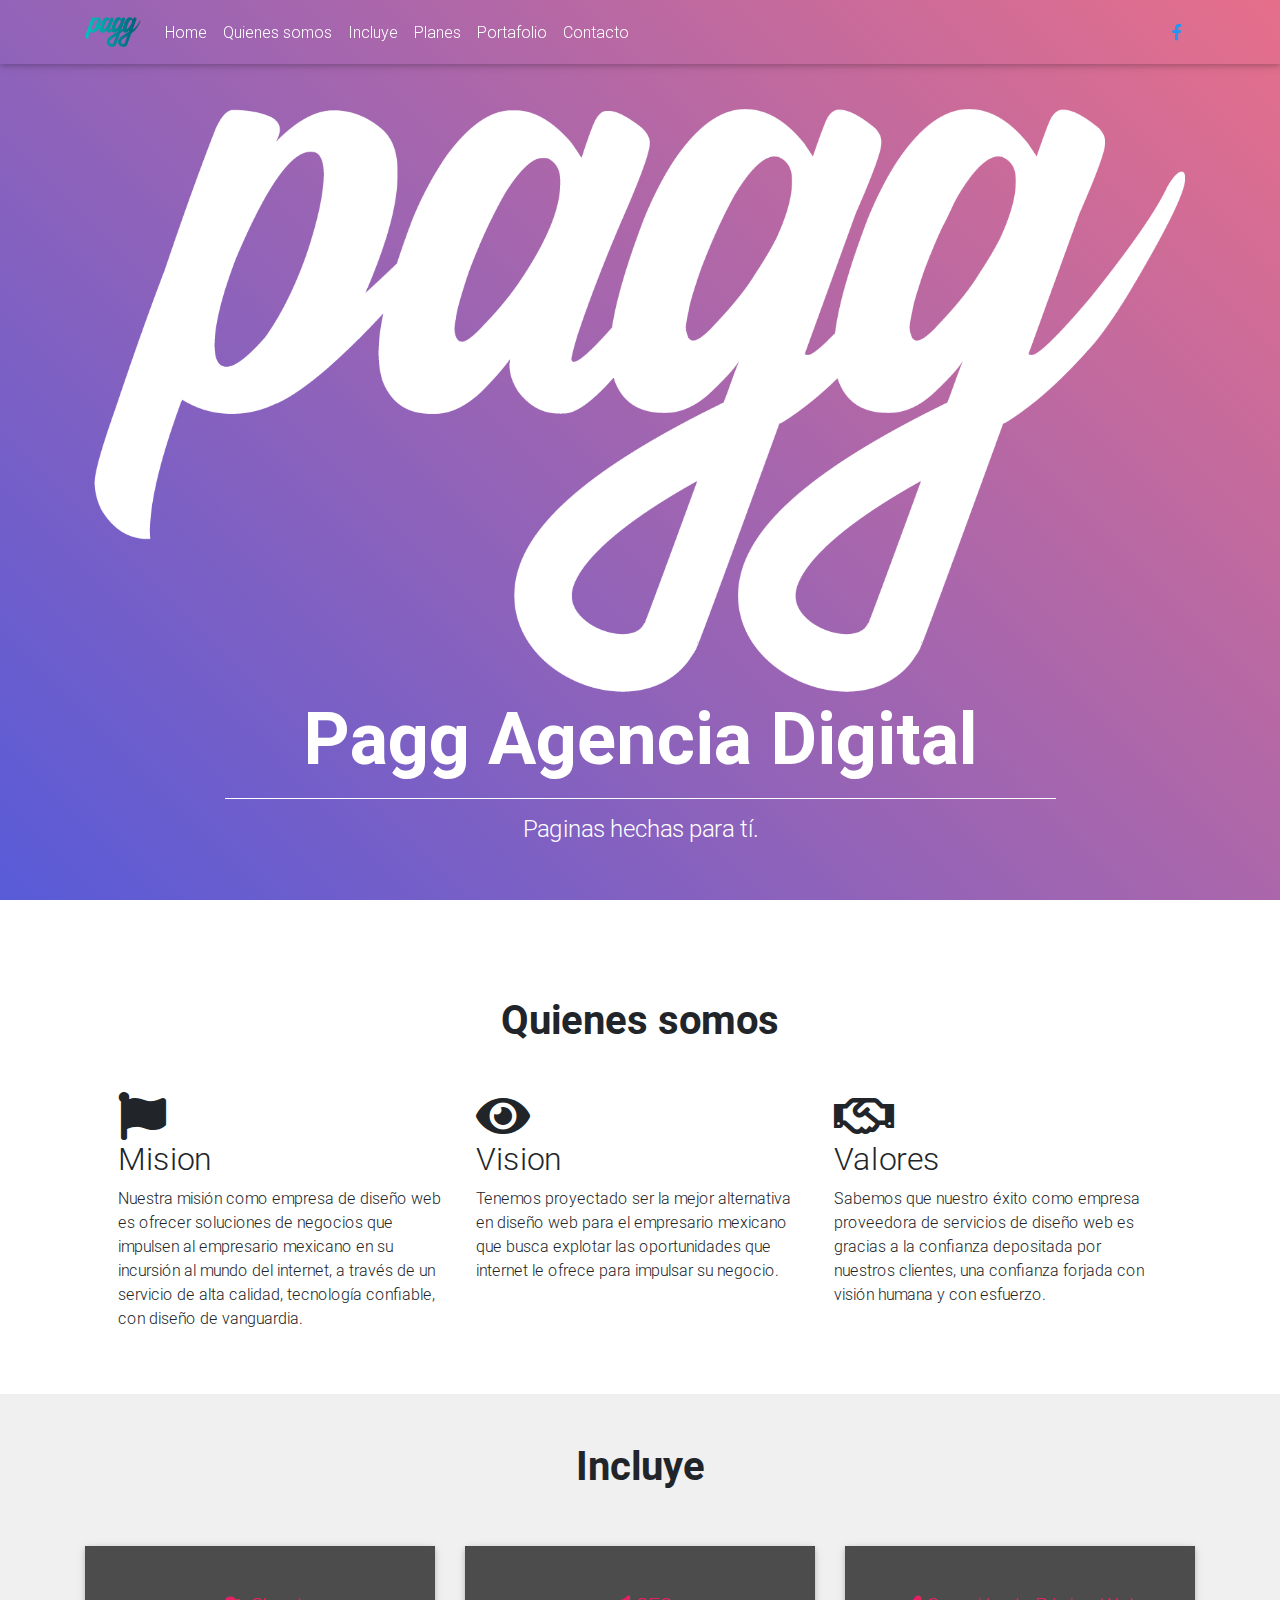
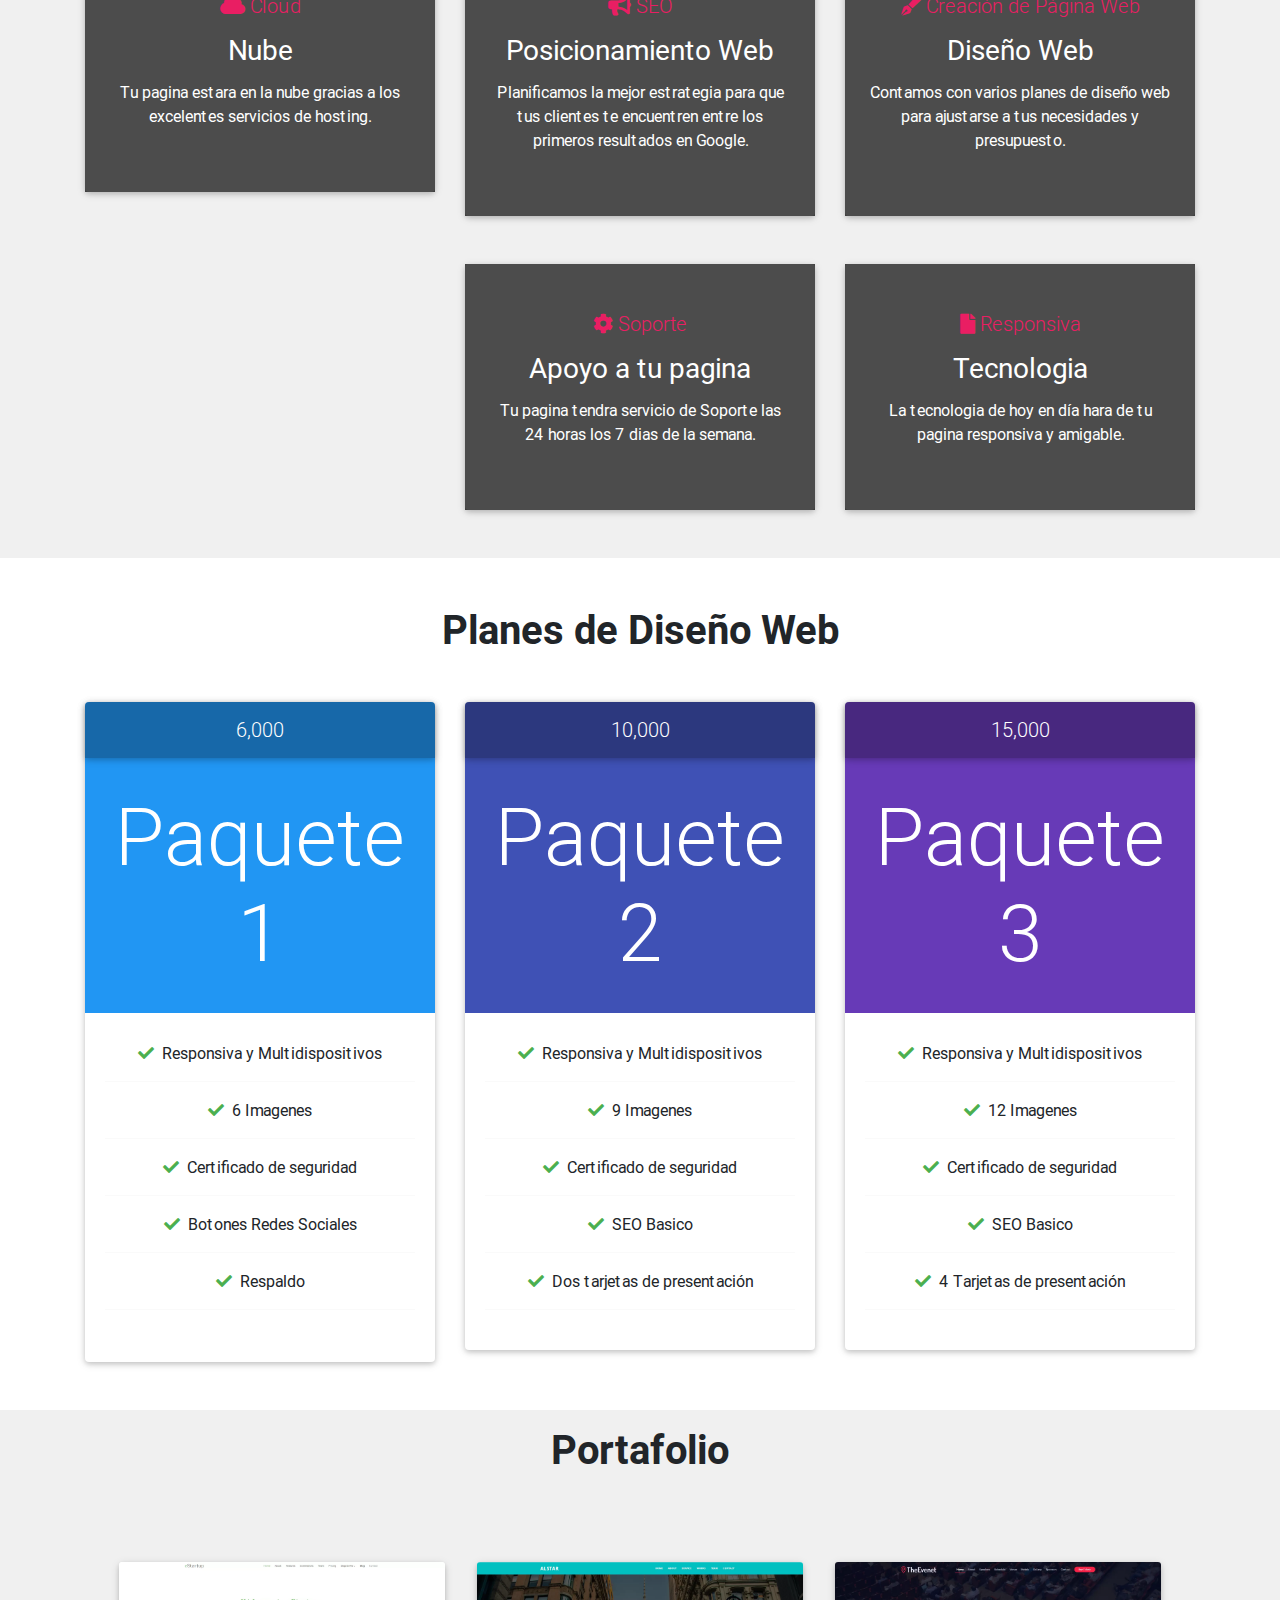
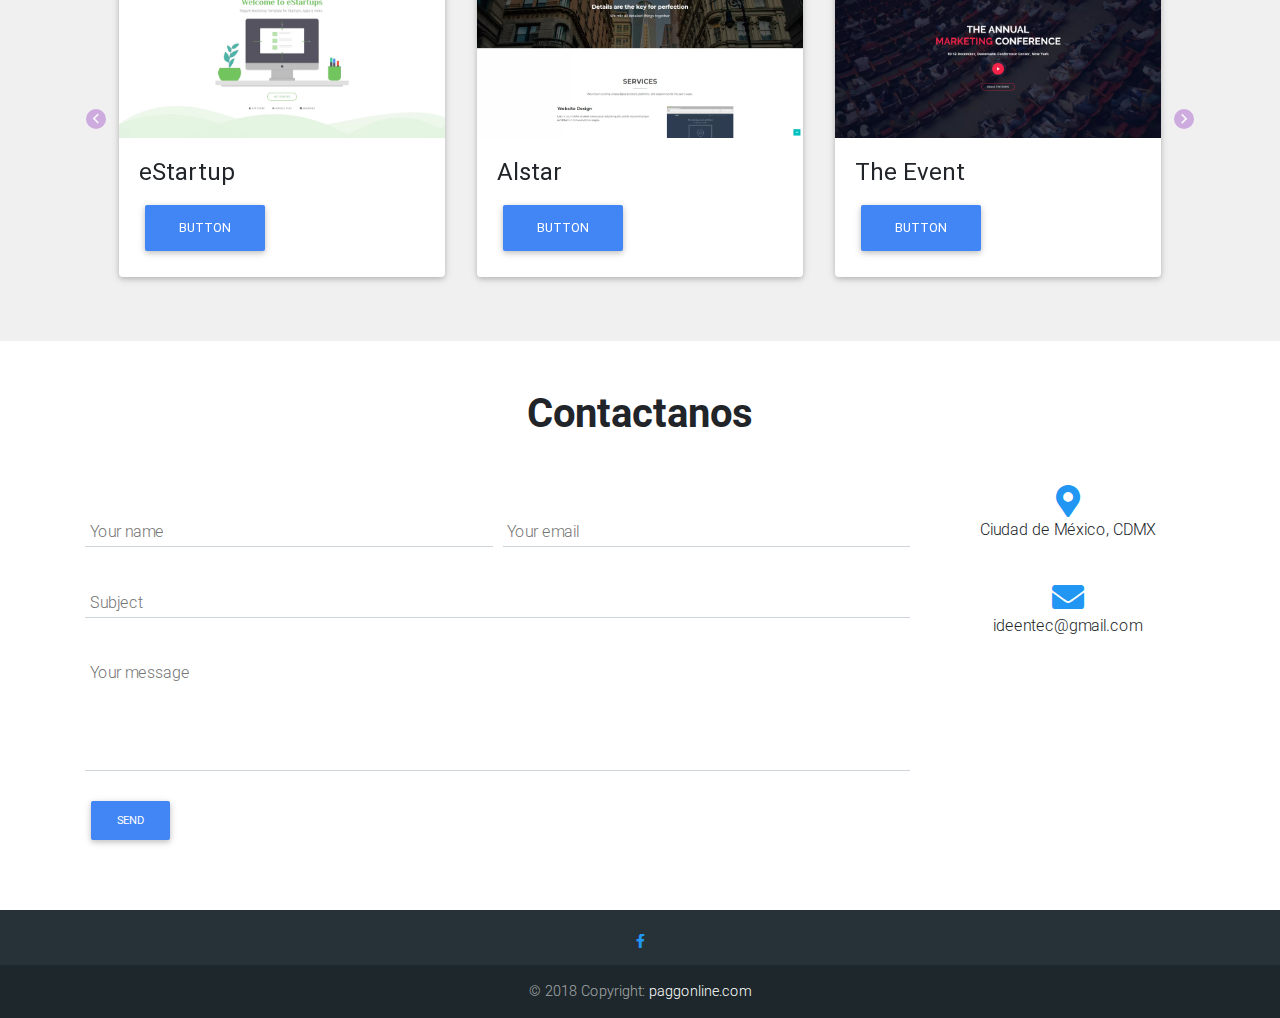
<file: index.html>
<html lang="en" class="full-height">

<head>
    <meta charset="utf-8">
    <meta name="viewport" content="width=device-width, initial-scale=1, shrink-to-fit=no">
    <meta http-equiv="x-ua-compatible" content="ie=edge">
    <meta name="description" content="Agencia Digital para la creacion y diseño de paginas que sean solamente para tí" />
    <meta name="robots" content="index,follow" />
    <meta name="theme-color" content="#563e91">
    <meta name="MobileOptimized" content="width">
    <meta name="HandheldFriendly" content="true">
    <meta name="apple-mobile-web-app-capable" content="yes">
    <meta name="apple-mobile-web-app-status-bar-style" content="black-translucent">
    <link rel="shortcut icon" type="image/png" href="img\icon\Icon-16.png">
    <link rel="apple-touch-icon" href="img\icon\Icon-16.png">
    <link rel="apple-touch-startup-image" href="img\icon\Icon-16.png">
    <link rel="manifest" href="manifest.json">
    <link rel="icon" type="image/png" href="img\icon\Icon-16.png">
    <!-- Font Awesome -->
    <link rel="stylesheet" href="https://use.fontawesome.com/releases/v5.6.1/css/all.css">
    <!-- Bootstrap core CSS -->
    <link href="css/bootstrap.min.css" rel="stylesheet">
    <!-- Material Design Bootstrap -->
    <link href="css/mdb.min.css" rel="stylesheet">
    <!-- Your custom styles (optional) -->
    <link href="css/style.css" rel="stylesheet">
    <Link rel=“ canonical” href=“ https:paggonline.com”>
    <!-- Global site tag (gtag.js) - Google Analytics -->
    <script async src="https://www.googletagmanager.com/gtag/js?id=UA-138965648-1"></script>
    <script>
        window.dataLayer = window.dataLayer || [];

        function gtag() {
            dataLayer.push(arguments);
        }
        gtag('js', new Date());

        gtag('config', 'UA-138965648-1');
    </script>

    <title>Paginas hechas para ti </title>



</head>

<body>
    <header>
        <!-- Navbar -->
        <nav class="navbar navbar-expand-lg navbar-dark fixed-top scrolling-navbar">
            <div class="container">
                <a class="navbar-brand" href="#"><img src="img/logo_stef.png" height="30" alt="mdb logo"></a>
                <button class="navbar-toggler" type="button" data-toggle="collapse" data-target="#navbarTogglerDemo02" aria-controls="navbarTogglerDemo02" aria-expanded="false" aria-label="Toggle navigation">
                        <span class="navbar-toggler-icon"></span>
                </button>
                <div class="collapse navbar-collapse" id="navbarTogglerDemo02">
                    <ul class="navbar-nav mr-auto smooth-scroll">
                        <li class="nav-item">
                            <a class="nav-link" href="#">Home
                      <span class="sr-only">(current)</span>
                    </a>
                        </li>
                        <li class="nav-item">
                            <a class="nav-link" href="#Quienes" data-offset="90">Quienes somos</a>
                        </li>
                        <li class="nav-item">
                            <a class="nav-link" href="#Servicios" data-offset="90">Incluye</a>
                        </li>
                        <li class="nav-item">
                            <a class="nav-link" href="#Planes" data-offset="90">Planes</a>
                        </li>
                        <li class="nav-item">
                            <a class="nav-link" href="#Portafolio" data-offset="90">Portafolio</a>
                        </li>
                        <li class="nav-item">
                            <a class="nav-link" href="#Contacto" data-offset="90">Contacto</a>
                        </li>
                    </ul>
                    <!-- Social Icon  -->
                    <ul class="navbar-nav nav-flex-icons">
                        <li class="nav-item">
                            <a class="nav-link">
                                <i class="fab fa-facebook-f fa-fw blue-text"></i>
                            </a>
                        </li>
                    </ul>
                </div>
            </div>
        </nav>
        <!-- Navbar -->
        <div class="view pt-5">
            <video class="video-intro" poster="https://mdbootstrap.com/img/Photos/Others/background.jpg" playsinline autoplay muted loop>
                              <source src="https://mdbootstrap.com/img/video/animation.mp4" type="video/mp4">
                            </video>
            <!-- Mask & flexbox options-->
            <div class="mask rgba-gradient d-flex justify-content-center align-items-center pt-5">
                <!-- Content -->
                <div class="container text-center px-md-3 px-sm-0 ">
                    <!--Grid row-->
                    <div class="row wow fadeIn">
                        <!--Grid column-->
                        <div class="col-md-12 mb-4 white-text text-center wow fadeIn pt-5">
                            <img src="img\logo_stefBLAN.png" class="rounded mx-auto d-block img-fluid" alt="Responsive image">
                            <h1 class="display-3 font-weight-bold white-text mb-0 ">Pagg Agencia Digital</h1>
                            <hr class="hr-light w-75">
                            <h4 class="subtext-header mt-2 mb-4">Paginas hechas para tí.</h4>
                        </div>
                        <!--Grid column-->
                    </div>
                    <!--Grid row-->
                </div>
                <!-- Content -->
            </div>
            <!-- Mask & flexbox options-->
        </div>
    </header>
    <main class="py-5">
        <!-- Content -->
        <div class="container px-md-5 px-sm-0 pt-5">
            <!-- Section heading -->
            <h2 class="h1-responsive font-weight-bold text-center mb-5" id="Quienes">Quienes somos</h2>
            <!--Grid row-->
            <div class="row ">
                <div class="col-lg-4 ">
                    <i class="fas fa-flag fa-3x"></i>
                    <h2>Mision</h2>
                    <p>Nuestra misión como empresa de diseño web es ofrecer soluciones de negocios que impulsen al empresario mexicano en su incursión al mundo del internet, a través de un servicio de alta calidad, tecnología confiable, con diseño de vanguardia.</p>
                </div>
                <!-- /.col-lg-4 -->
                <div class="col-lg-4 ">
                    <i class="fas fa-eye fa-3x"></i>
                    <h2>Vision</h2>
                    <p>Tenemos proyectado ser la mejor alternativa en diseño web para el empresario mexicano que busca explotar las oportunidades que internet le ofrece para impulsar su negocio.</p>
                </div>
                <!-- /.col-lg-4 -->
                <div class="col-lg-4 ">
                    <i class="far fa-handshake fa-3x"></i>
                    <h2>Valores</h2>
                    <p> Sabemos que nuestro éxito como empresa proveedora de servicios de diseño web es gracias a la confianza depositada por nuestros clientes, una confianza forjada con visión humana y con esfuerzo.</p>

                </div>
                <!-- /.col-lg-4 -->
            </div>
            <!--Grid row-->
        </div>
        <!-- Content -->
    </main>
    <section style="background-color: #F0F0F0;">
        <!-- Section heading -->
        <h2 class="h1-responsive font-weight-bold text-center pt-5" id="Servicios">Incluye</h2>
        <div class="container ">
            <!--Grid row-->
            <div class="row ">
                <!-- /.col-lg-4 -->
                <div class="col-lg-4 ">
                    <!-- Card -->
                    <div class="card card-image my-5" style="background-image: url(https://images.unsplash.com/photo-1518773553398-650c184e0bb3?ixlib=rb-1.2.1&ixid=eyJhcHBfaWQiOjEyMDd9&auto=format&fit=crop&w=1350&q=80);">
                        <!-- Content -->
                        <div class="text-white text-center d-flex align-items-center rgba-black-strong py-5 px-4">
                            <div>
                                <h5 class="pink-text"><i class="fas fa-cloud"></i> Cloud</h5>
                                <h3 class="card-title pt-2"><strong>Nube</strong></h3>
                                <p>Tu pagina estara en la nube gracias a los excelentes servicios de hosting.</p>
                            </div>
                        </div>
                    </div>
                    <!-- Card -->
                </div>
                <!-- /.col-lg-4 -->
                <div class="col-lg-4 ">
                    <!-- Card -->
                    <div class="card card-image my-5" style="background-image: url(https://images.unsplash.com/photo-1460925895917-afdab827c52f?ixlib=rb-1.2.1&auto=format&fit=crop&w=1302&q=80);">
                        <!-- Content -->
                        <div class="text-white text-center d-flex align-items-center rgba-black-strong py-5 px-4">
                            <div>
                                <h5 class="pink-text"><i class="fas fa-bullhorn"></i></i> SEO</h5>
                                <h3 class="card-title pt-2"><strong>Posicionamiento Web</strong></h3>
                                <p>Planificamos la mejor estrategia para que tus clientes te encuentren entre los primeros resultados en Google.</p>
                            </div>
                        </div>
                    </div>
                    <!-- Card -->
                    <!-- Card -->
                    <div class="card card-image my-5" style="background-image: url(https://images.unsplash.com/photo-1518770660439-4636190af475?ixlib=rb-1.2.1&auto=format&fit=crop&w=1350&q=80);">
                        <!-- Content -->
                        <div class="text-white text-center d-flex align-items-center rgba-black-strong py-5 px-4">
                            <div>
                                <h5 class="pink-text"><i class="fas fa-cog"></i> Soporte</h5>
                                <h3 class="card-title pt-2"><strong>Apoyo a tu pagina</strong></h3>
                                <p>Tu pagina tendra servicio de Soporte las 24 horas los 7 dias de la semana.</p>
                            </div>
                        </div>
                    </div>
                    <!-- Card -->
                </div>
                <div class="col-lg-4 ">
                    <!-- Card -->
                    <div class="card card-image my-5" style="background-image: url(https://images.unsplash.com/photo-1511376777868-611b54f68947?ixlib=rb-1.2.1&ixid=eyJhcHBfaWQiOjEyMDd9&auto=format&fit=crop&w=1350&q=80);">
                        <!-- Content -->
                        <div class="text-white text-center d-flex align-items-center rgba-black-strong py-5 px-4">
                            <div>
                                <h5 class="pink-text"><i class="fas fa-pen-fancy"></i> Creación de Página Web</h5>
                                <h3 class="card-title pt-2"><strong>Diseño Web</strong></h3>
                                <p>Contamos con varios planes de diseño web para ajustarse a tus necesidades y presupuesto.</p>
                            </div>

                        </div>
                    </div>
                    <!-- Card -->
                    <!-- Card -->
                    <div class="card card-image my-5" style="background-image: url(https://images.unsplash.com/photo-1506399309177-3b43e99fead2?ixlib=rb-1.2.1&auto=format&fit=crop&w=1348&q=80);">
                        <!-- Content -->
                        <div class="text-white text-center d-flex align-items-center rgba-black-strong py-5 px-4">
                            <div>
                                <h5 class="pink-text"><i class="fas fa-file"></i></i> Responsiva</h5>
                                <h3 class="card-title pt-2"><strong>Tecnologia</strong></h3>
                                <p>La tecnologia de hoy en día hara de tu pagina responsiva y amigable.</p>
                            </div>
                        </div>
                    </div>
                    <!-- Card -->
                </div>
            </div>
            <!--Grid row-->
        </div>
    </section>
    <!-- Section: Pricing v.1 -->
    <section class="my-5">
        <div class="container">
            <!-- Section heading -->
            <h2 class="h1-responsive font-weight-bold text-center my-5" id="Planes">Planes de Diseño Web</h2>
            <!-- Grid row -->
            <div class="row">

                <!-- Grid column -->
                <div class="col-lg-4 col-md-12 mb-lg-0 mb-4">

                    <!-- Pricing card -->
                    <div class="card pricing-card text-center">

                        <!-- Price -->
                        <div class="price header white-text blue rounded-top text-center">
                            <h2 class="number">Paquete 1</h2>
                            <div class="version">
                                <h5 class="mb-0">6,000</h5>
                            </div>
                        </div>

                        <!-- Features -->
                        <div class="card-body striped mb-3 text-center">

                            <ul>
                                <li>
                                    <p class="mt-2"><i class="fas fa-check green-text pr-2"></i>Responsiva y Multidispositivos</p>
                                </li>
                                <li>
                                    <p><i class="fas fa-check green-text pr-2"></i>6 Imagenes</p>
                                </li>
                                <li>
                                    <p><i class="fas fa-check green-text pr-2"></i>Certificado de seguridad</p>
                                </li>
                                <li>
                                    <p><i class="fas fa-check green-text pr-2"></i>Botones Redes Sociales</p>
                                </li>
                                <li>
                                    <p><i class="fas fa-check green-text pr-2"></i>Respaldo</p>
                                </li>
                            </ul>

                        </div>
                        <!-- Features -->

                    </div>
                    <!-- Pricing card -->

                </div>
                <!-- Grid column -->

                <!-- Grid column -->
                <div class="col-lg-4 col-md-6 mb-md-0 mb-4">

                    <!-- Pricing card -->
                    <div class="card pricing-card">

                        <!-- Price -->
                        <div class="price header white-text indigo rounded-top text-center">
                            <h2 class="number">Paquete 2</h2>
                            <div class="version">
                                <h5 class="mb-0">10,000</h5>
                            </div>
                        </div>

                        <!-- Features -->
                        <div class="card-body striped mb-1">

                            <ul>
                                <li>
                                    <p class="mt-2"><i class="fas fa-check green-text pr-2"></i>Responsiva y Multidispositivos</p>
                                </li>
                                <li>
                                    <p><i class="fas fa-check green-text pr-2"></i>9 Imagenes</p>
                                </li>
                                <li>
                                    <p><i class="fas fa-check green-text pr-2"></i>Certificado de seguridad</p>
                                </li>
                                <li>
                                    <p><i class="fas fa-check green-text  pr-2"></i>SEO Basico</p>
                                </li>
                                <li>
                                    <p><i class="fas fa-check green-text  pr-2"></i>Dos tarjetas de presentación</p>
                                </li>
                            </ul>


                        </div>
                        <!-- Features -->

                    </div>
                    <!-- Pricing card -->

                </div>
                <!-- Grid column -->

                <!-- Grid column -->
                <div class="col-lg-4 col-md-6">

                    <!-- Pricing card -->
                    <div class="card pricing-card">

                        <!-- Price -->
                        <div class="price header white-text deep-purple rounded-top text-center">
                            <h2 class="number">Paquete 3</h2>
                            <div class="version">
                                <h5 class="mb-0">15,000</h5>
                            </div>
                        </div>

                        <!-- Features -->
                        <div class="card-body striped mb-1">

                            <ul>
                                <li>
                                    <p class="mt-2"><i class="fas fa-check green-text pr-2"></i>Responsiva y Multidispositivos</p>
                                </li>
                                <li>
                                    <p><i class="fas fa-check green-text pr-2"></i>12 Imagenes</p>
                                </li>
                                <li>
                                    <p><i class="fas fa-check green-text pr-2"></i>Certificado de seguridad</p>
                                </li>
                                <li>
                                    <p><i class="fas fa-check green-text pr-2"></i>SEO Basico</p>
                                </li>
                                <li>
                                    <p><i class="fas fa-check green-text pr-2"></i>4 Tarjetas de presentación</p>
                                </li>
                            </ul>

                        </div>
                        <!-- Features -->

                    </div>
                    <!-- Pricing card -->

                </div>
                <!-- Grid column -->

            </div>
            <!-- Grid row -->
        </div>
    </section>
    <!-- Section: Pricing v.1 -->
    <section style="background-color: #F0F0F0;" class="align-content-center">
        <h2 class="h1-responsive font-weight-bold text-center p-3" id="Portafolio">Portafolio</h2>
        <div id="carouselExampleControls" class="carousel slide" data-ride="carousel">
            <div class="carousel-inner">
                <div class="carousel-item active">
                    <div class="container p-5 ">
                        <div class="row ">
                            <!-- /.col-lg-4 -->
                            <div class="col-lg-4 p-3">
                                <!-- Card -->
                                <div class="card">
                                    <!-- Card image -->
                                    <img class="card-img-top" src="img\eStartup.webp" alt="Card image cap">
                                    <!-- Card content -->
                                    <div class="card-body">
                                        <!-- Title -->
                                        <h4 class="card-title"><a>eStartup</a></h4>
                                        <!-- Button -->
                                        <a href="https://imtoki.github.io/template-1/" class="btn btn-primary">Button</a>
                                    </div>
                                </div>
                                <!-- Card -->
                            </div>
                            <!-- /.col-lg-4 -->
                            <div class="col-lg-4 p-3">
                                <!-- Card -->
                                <div class="card">
                                    <!-- Card image -->
                                    <img class="card-img-top" src="img\Alstar.webp" alt="Card image cap">
                                    <!-- Card content -->
                                    <div class="card-body">
                                        <!-- Title -->
                                        <h4 class="card-title"><a>Alstar</a></h4>
                                        <!-- Button -->
                                        <a href="https://imtoki.github.io/tempalte-2/" class="btn btn-primary">Button</a>
                                    </div>
                                </div>
                                <!-- Card -->
                            </div>
                            <!-- /.col-lg-4 -->
                            <div class="col-lg-4 p-3">
                                <!-- Card -->
                                <div class="card">
                                    <!-- Card image -->
                                    <img class="card-img-top" src="img\TheEvent.webp" alt="Card image cap">
                                    <!-- Card content -->
                                    <div class="card-body">
                                        <!-- Title -->
                                        <h4 class="card-title"><a>The Event</a></h4>
                                        <!-- Button -->
                                        <a href="https://imtoki.github.io/template-3/" class="btn btn-primary">Button</a>
                                    </div>
                                </div>
                                <!-- Card -->
                            </div>
                        </div>
                    </div>
                </div>
                <div class="carousel-item">
                    <div class="container p-5">
                        <div class="row ">
                            <!-- /.col-lg-4 -->
                            <div class="col-lg-4 p-3 ">
                                <!-- Card -->
                                <div class="card">
                                    <!-- Card image -->
                                    <img class="card-img-top" src="img\EstateAgency.webp" alt="Card image cap">
                                    <!-- Card content -->
                                    <div class="card-body">
                                        <!-- Title -->
                                        <h4 class="card-title"><a>EstateAgency</a></h4>
                                        <!-- Button -->
                                        <a href="https://imtoki.github.io/template-4/" class="btn btn-primary">Button</a>
                                    </div>
                                </div>
                                <!-- Card -->
                            </div>
                            <!-- /.col-lg-4 -->
                            <div class="col-lg-4 p-3">
                                <!-- Card -->
                                <div class="card">
                                    <!-- Card image -->
                                    <img class="card-img-top" src="img\Regna.webp" alt="Card image cap">
                                    <!-- Card content -->
                                    <div class="card-body">
                                        <!-- Title -->
                                        <h4 class="card-title"><a>Regna</a></h4>
                                        <!-- Button -->
                                        <a href="https://imtoki.github.io/template-5/" class="btn btn-primary">Button</a>
                                    </div>
                                </div>
                                <!-- Card -->
                            </div>
                            <!-- /.col-lg-4 -->
                            <div class="col-lg-4 p-3 ">
                                <!-- Card -->
                                <div class="card">
                                    <!-- Card image -->
                                    <img class="card-img-top" src="img\DevFolio.webp" alt="Card image cap">
                                    <!-- Card content -->
                                    <div class="card-body">
                                        <!-- Title -->
                                        <h4 class="card-title"><a>Devfolio</a></h4>
                                        <!-- Button -->
                                        <a href="https://imtoki.github.io/template-6/" class="btn btn-primary">Button</a>
                                    </div>
                                </div>
                                <!-- Card -->
                            </div>
                        </div>
                    </div>
                </div>
                <div class="carousel-item">
                    <div class="container p-5">
                        <div class="row ">
                            <!-- /.col-lg-4 -->
                            <div class="col-lg-4 p-3 ">
                                <!-- Card -->
                                <div class="card">
                                    <!-- Card image -->
                                    <img class="card-img-top" src="img\Freelance.webp" alt="Card image cap">
                                    <!-- Card content -->
                                    <div class="card-body">
                                        <!-- Title -->
                                        <h4 class="card-title"><a>Freelance</a></h4>
                                        <!-- Button -->
                                        <a href="https://imtoki.github.io/template-7/" class="btn btn-primary">Button</a>
                                    </div>
                                </div>
                                <!-- Card -->
                            </div>
                            <!-- /.col-lg-4 -->
                            <div class="col-lg-4 p-3">
                                <!-- Card -->
                                <div class="card">
                                    <!-- Card image -->
                                    <img class="card-img-top" src="img\portafolio.webp" alt="Card image cap">
                                    <!-- Card content -->
                                    <div class="card-body">
                                        <!-- Title -->
                                        <h4 class="card-title"><a>Your page</a></h4>
                                        <!-- Button -->
                                        <a href="https://startbootstrap.com/previews/stylish-portfolio/" class="btn btn-primary">Button</a>
                                    </div>
                                </div>
                                <!-- Card -->
                            </div>
                            <!-- /.col-lg-4 -->
                            <div class="col-lg-4 p-3">
                                <!-- Card -->
                                <div class="card">
                                    <!-- Card image -->
                                    <img class="card-img-top" src="img\Perfil.webp" alt="Card image cap">
                                    <!-- Card content -->
                                    <div class="card-body">
                                        <!-- Title -->
                                        <h4 class="card-title"><a>CV</a></h4>
                                        <!-- Button -->
                                        <a href="https://startbootstrap.com/previews/resume/" class="btn btn-primary">Button</a>
                                    </div>
                                </div>
                                <!-- Card -->
                            </div>
                        </div>
                    </div>
                </div>
            </div>
            <a class="carousel-control-prev " href="#carouselExampleControls" role="button" data-slide="prev">
                <span class="carousel-control-prev-icon btn-secondary rounded-circle" aria-hidden="true"></span>
                <span class="sr-only">Previous</span>

            </a>
            <a class="carousel-control-next" href="#carouselExampleControls" role="button" data-slide="next">
                <span class="carousel-control-next-icon btn-secondary rounded-circle" aria-hidden="true"></span>
                <span class="sr-only">Next</span>
            </a>
        </div>
    </section>
    <!-- Section: Contact v.3 -->
    <section class="my-5">
        <div class="container">
            <!-- Section heading -->
            <h2 class="h1-responsive font-weight-bold text-center my-5" id="Contacto">Contactanos</h2>
            <!-- Grid row -->
            <div class="row">

                <!-- Grid column -->
                <div class="col-md-9 mb-md-0 mb-5">

                    <form class="needs-validation" action="contact.php" method="post" novalidate>

                        <!-- Grid row -->
                        <div class="form-row">

                            <!-- Grid column -->
                            <div class="col-md-6">
                                <div class="md-form mb-0">
                                    <input type="text" class="form-control" id="validationCustom01 " name="name" class="form-control" required>
                                    <div class="valid-feedback">
                                        Looks good!
                                    </div>
                                    <label for="validationCustomUsername" class="">Your name</label>
                                </div>
                            </div>
                            <!-- Grid column -->

                            <!-- Grid column -->
                            <div class="col-md-6">
                                <div class="md-form mb-0">
                                    <input type="text" id="contact-email" name="mail" class="form-control" required>
                                    <label for="contact-email" class="">Your email</label>
                                </div>
                            </div>
                            <!-- Grid column -->

                        </div>
                        <!-- Grid row -->

                        <!-- Grid row -->
                        <div class="row">

                            <!-- Grid column -->
                            <div class="col-md-12">
                                <div class="md-form mb-0">
                                    <input type="text" id="contact-Subject" name="subject" class="form-control" required>
                                    <label for="contact-Subject" class="">Subject</label>
                                </div>
                            </div>
                            <!-- Grid column -->

                        </div>
                        <!-- Grid row -->

                        <!-- Grid row -->
                        <div class="row">

                            <!-- Grid column -->
                            <div class="col-md-12">
                                <div class="md-form">
                                    <textarea id="contact-message" name="message" class="form-control md-textarea" rows="3" required></textarea>
                                    <label for="contact-message">Your message</label>
                                </div>
                            </div>
                            <!-- Grid column -->

                        </div>
                        <!-- Grid row -->
                        <div class="text-center text-md-left">
                            <button type="submit" name="submit" class="btn btn-primary btn-md">Send</button>
                        </div>

                    </form>
                </div>
                <!-- Grid column -->

                <!-- Grid column -->
                <div class="col-md-3 text-center">
                    <ul class="list-unstyled mb-0">
                        <li>
                            <i class="fas fa-map-marker-alt fa-2x blue-text"></i>
                            <p>Ciudad de México, CDMX</p>
                        </li>
                        <li>
                            <i class="fas fa-envelope fa-2x mt-4 blue-text"></i>
                            <p class="mb-0">ideentec@gmail.com</p>
                        </li>
                    </ul>
                </div>
                <!-- Grid column -->

            </div>
            <!-- Grid row -->
        </div>
    </section>
    <!-- Section: Contact v.3 -->
    <!-- Footer -->
    <footer class="page-footer font-small special-color-dark pt-4">

        <!-- Footer Elements -->
        <div class="container">

            <!-- Social buttons -->
            <ul class="list-unstyled list-inline text-center">
                <li class="list-inline-item">
                    <a class="btn-floating btn-fb mx-1">
                        <i class="fab fa-facebook-f fa-fw blue-text"> </i>
                    </a>
                </li>
            </ul>
            <!-- Social buttons -->
        </div>
        <!-- Footer Elements -->
        <!-- Copyright -->
        <div class="footer-copyright text-center py-3">© 2018 Copyright:
            <a href="#"> paggonline.com</a>
        </div>
        <!-- Copyright -->
    </footer>
    <!-- Footer -->
    <!-- SCRIPTS -->
    <!-- JQuery -->
    <script type="text/javascript" src="js/jquery-3.3.1.min.js"></script>
    <!-- Bootstrap tooltips -->
    <script type="text/javascript" src="js/popper.min.js"></script>
    <!-- Bootstrap core JavaScript -->
    <script type="text/javascript" src="js/bootstrap.min.js"></script>
    <!-- MDB core JavaScript -->
    <script type="text/javascript" src="js/mdb.min.js"></script>
    <script type="text/javascript" src="js/style.js"></script>
</body>

</html>
</file>
<file: css/style.css>
html,
    body,
    header,
    .view {
        height: 100%;
    }
    
    @media (max-width: 740px) {
        html,
        body,
        header,
        .view {
            height: 100vh;
        }
    }
    
    .top-nav-collapse {
        background-color: #563e91 !important;
    }
    
    .navbar:not(.top-nav-collapse) {
        background: transparent !important;
    }
    
    @media (max-width: 991px) {
        .navbar:not(.top-nav-collapse) {
            background: #563e91 !important;
        }
    }
    
    .rgba-gradient {
        background: -moz-linear-gradient(45deg, rgba(13, 17, 198, 0.69), rgba(213, 15, 61, 0.6)100%);
        background: -webkit-linear-gradient(45deg, rgba(13, 17, 198, 0.69), rgba(213, 15, 61, 0.6)100%);
        background: linear-gradient(to 45deg, rgba(13, 17, 198, 0.69), rgba(213, 15, 61, 0.6)100%);
    }
    
    .map-container-section {
        overflow: hidden;
        padding-bottom: 56.25%;
        position: relative;
        height: 0;
    }
    
    .map-container-section iframe {
        left: 0;
        top: 0;
        height: 100%;
        width: 100%;
        position: absolute;
    }
    
    .pricing-card .price .version {
        -webkit-box-shadow: 0 2px 5px 0 rgba(0, 0, 0, .16), 0 2px 10px 0 rgba(0, 0, 0, .12);
        box-shadow: 0 2px 5px 0 rgba(0, 0, 0, .16), 0 2px 10px 0 rgba(0, 0, 0, .12);
        -webkit-border-radius: .25rem .25rem 0 0;
        border-radius: .25rem .25rem 0 0;
        position: absolute;
        top: 0;
        width: 100%;
        padding: 1rem;
        background-color: rgba(0, 0, 0, .3);
    }
    
    .pricing-card .price .number {
        font-size: 5rem;
        padding: 1.5rem;
        font-weight: 300;
    }
    
    .pricing-card .price {
        position: relative;
        padding-top: 3.94rem;
    }
    
    .pricing-card .striped li {
        border-bottom: 1px solid rgba(238, 238, 238, .298039);
        margin-bottom: 1rem;
    }
    
    .pricing-card {
        text-align: center;
    }
    
    .pricing-card ul {
        list-style-type: none;
        padding: 0;
    }
</file>
